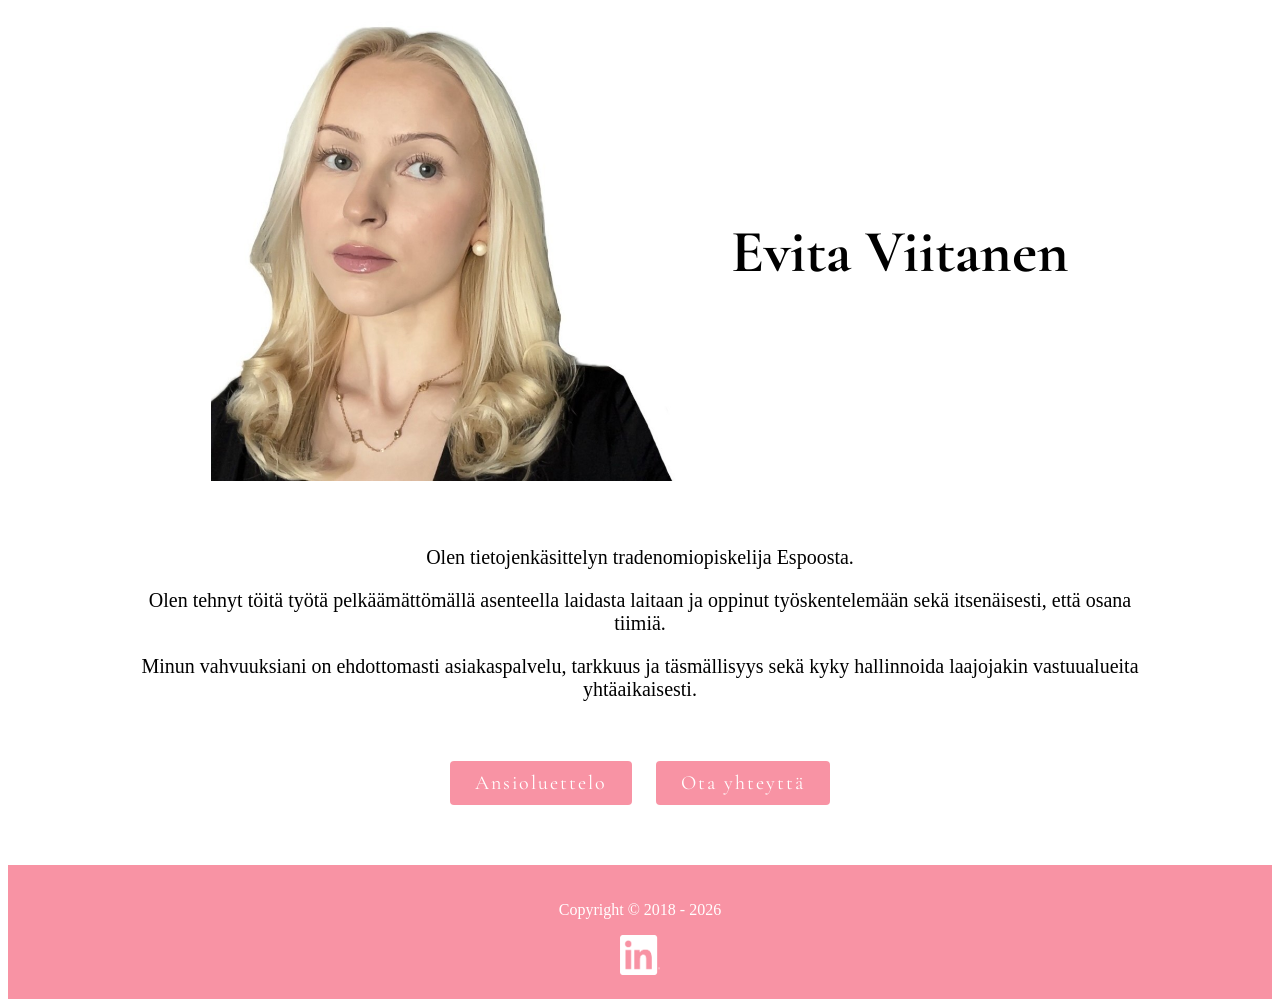
<file: index.html>
<!DOCTYPE html>
<html>

<head>
    <title>EVITA VIITANEN</title>
    <meta charset="UTF-8">
    <link rel="stylesheet" href="Tyyli verkkosivut.css">
    <link rel="preconnect" href="https://fonts.googleapis.com">
    <meta name="viewport" content="width=device-width, initial-scale=1.0">
</head>

<body>
    <header>
        <div class="row">
            <div class="column">
                <img src="Kuva.jpg" alt="Kuva">
            </div>
            <div class="column">
                <h1>Evita Viitanen</h1>
            </div>
        </div>
    </header>

    <section>

        <p>Olen tietojenkäsittelyn tradenomiopiskelija Espoosta. </p>

        <p>Olen tehnyt töitä työtä pelkäämättömällä asenteella laidasta laitaan ja oppinut työskentelemään sekä
            itsenäisesti, että osana tiimiä. </p>
        <p> Minun vahvuuksiani on ehdottomasti asiakaspalvelu, tarkkuus ja täsmällisyys
            sekä kyky hallinnoida laajojakin vastuualueita yhtäaikaisesti.</p>
    </section>

    <nav>

        <a href="Ansioluettelo.html" class="btn">Ansioluettelo</a>

        <a href="Ota yhteyttä.html" class="btn">Ota yhteyttä</a>

    </nav>


    <footer>
        <p>Copyright © 2018 - 2026</p>

        <a href="https://fi.linkedin.com/in/evita-viitanen-827501257" target="_blank" rel="noopener noreferrer">
            <img src="linkedin.png" alt="LinkedIn-profiili" class="linkedin-icon">
        </a>
    </footer>
    </footer>
</body>


</html>
</file>
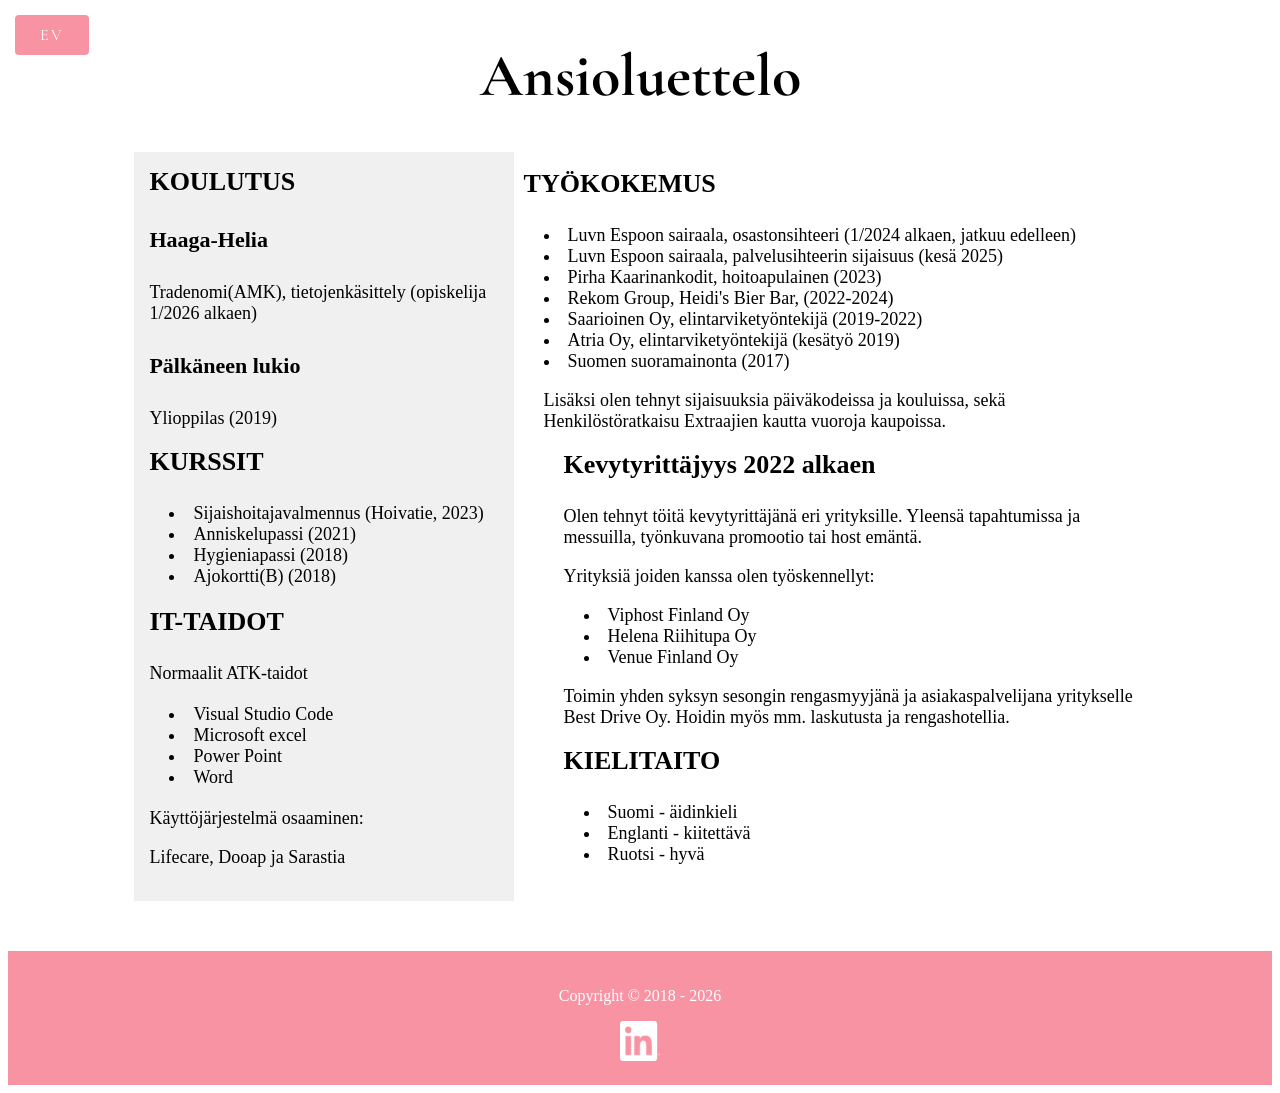
<file: Ansioluettelo.html>
<!DOCTYPE html>
<html>

<head>
    <title>Ansioluettelo</title>
    <meta charset="UTF-8">
    <link rel="stylesheet" href="Tyyli verkkosivut.css">
    <link rel="preconnect" href="https://fonts.googleapis.com">
    <meta name="viewport" content="width=device-width, initial-scale=1.0">
</head>

<body>
    <nav>
        <a href="index.html" class="btn back-btn">EV</a>
    </nav>

    <header class="Ansioluettelo">
        <h1>Ansioluettelo</h1>
    </header>

    <div class="row cv-row">
        <div class="column left">
            <h3>KOULUTUS</h3>
            <h4>Haaga-Helia</h4>
            <p>Tradenomi(AMK), tietojenkäsittely (opiskelija 1/2026 alkaen)</p>
            <h4>Pälkäneen lukio</h4>
            <p>Ylioppilas (2019)</p>

            <h3>KURSSIT</h3>
            <ul>
                <li>Sijaishoitajavalmennus (Hoivatie, 2023)</li>
                <li>Anniskelupassi (2021)</li>
                <li>Hygieniapassi (2018)</li>
                <li>Ajokortti(B) (2018)</li>
            </ul>

            <h3>IT-TAIDOT</h3>
            <p>Normaalit ATK-taidot</p>
            <ul>
                <li>Visual Studio Code</li>
                <li>Microsoft excel</li>
                <li>Power Point</li>
                <li>Word</li>
            </ul>
            <p>Käyttöjärjestelmä osaaminen:</p>
            <p>Lifecare, Dooap ja Sarastia</p>

            <p></p>

        </div>

        <div class="column right">
            <h3>TYÖKOKEMUS</h3>
            <ul>
                <li>Luvn Espoon sairaala, osastonsihteeri (1/2024 alkaen, jatkuu edelleen)</li>
                <li>Luvn Espoon sairaala, palvelusihteerin sijaisuus (kesä 2025)</li>
                <li>Pirha Kaarinankodit, hoitoapulainen (2023)</li>
                <li>Rekom Group, Heidi's Bier Bar, (2022-2024)</li>
                <li>Saarioinen Oy, elintarviketyöntekijä (2019-2022)</li>
                <li>Atria Oy, elintarviketyöntekijä (kesätyö 2019)</li>
                <li>Suomen suoramainonta (2017)</li>
                <p>Lisäksi olen tehnyt sijaisuuksia päiväkodeissa ja kouluissa, sekä Henkilöstöratkaisu Extraajien
                    kautta vuoroja kaupoissa.</p>
                <ul>

                    <h3>Kevytyrittäjyys 2022 alkaen</h3>
                    <p>Olen tehnyt töitä kevytyrittäjänä eri yrityksille. Yleensä tapahtumissa ja messuilla, työnkuvana
                        promootio tai host emäntä.</p>
                    <p>Yrityksiä joiden kanssa olen työskennellyt:</p>
                    <ul>
                        <li>Viphost Finland Oy</li>
                        <li>Helena Riihitupa Oy</li>
                        <li>Venue Finland Oy</li>
                    </ul>
                    <p>Toimin yhden syksyn sesongin rengasmyyjänä ja asiakaspalvelijana yritykselle Best Drive Oy.
                        Hoidin
                        myös mm. laskutusta ja rengashotellia.</p>
                    <h3>KIELITAITO</h3>
                    <ul>
                        <li>Suomi - äidinkieli</li>
                        <li>Englanti - kiitettävä</li>
                        <li>Ruotsi - hyvä</li>
                    </ul>
        </div>
    </div>


    <div class="content">


    </div>
    <footer>
        <p>Copyright © 2018 - 2026</p>
        <a href="https://fi.linkedin.com/in/evita-viitanen-827501257" target="_blank" rel="noopener noreferrer">
            <img src="linkedin.png" alt="LinkedIn-profiili" class="linkedin-icon">
        </a>
    </footer>
</body>


</html>
</file>
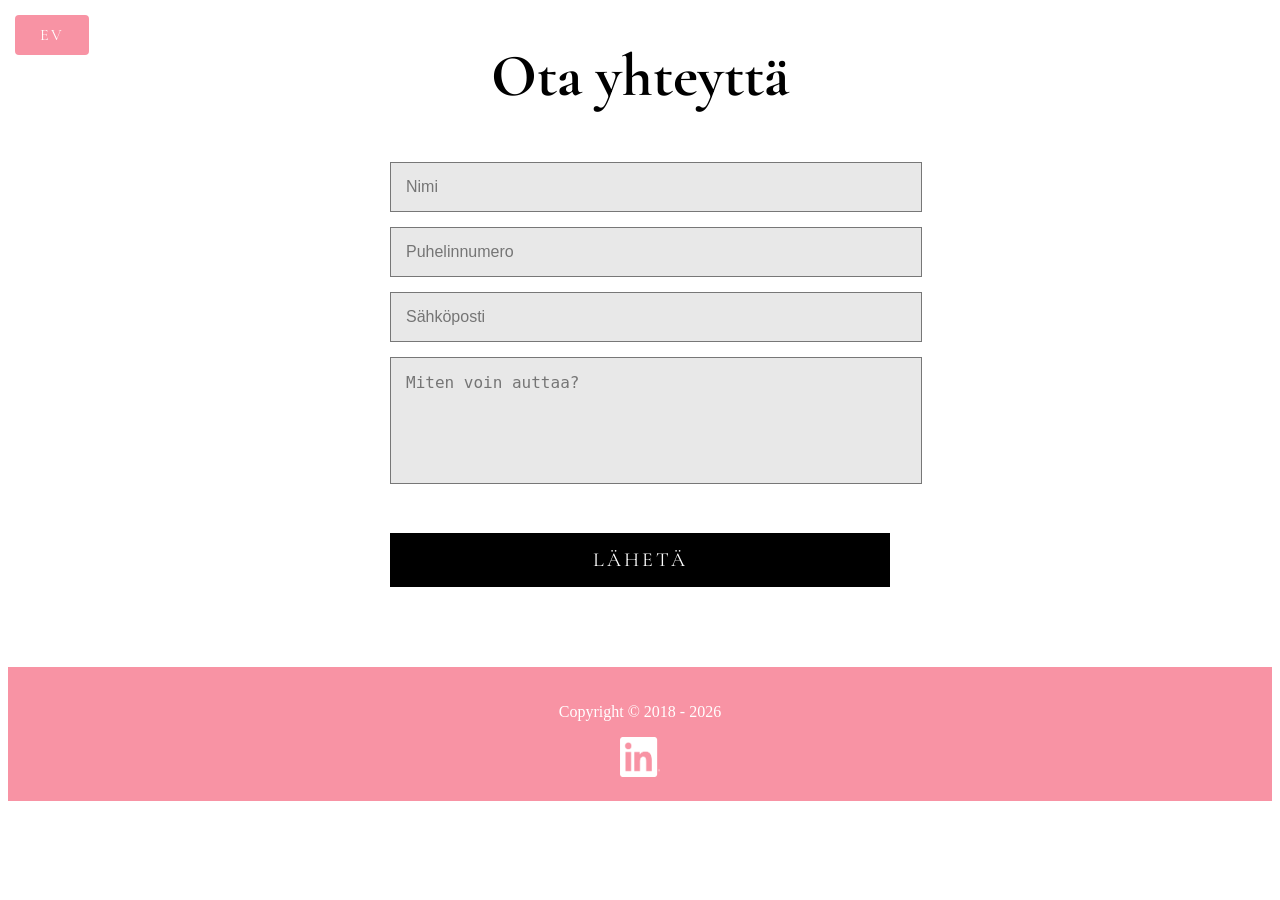
<file: Ota yhteyttä.html>
<!DOCTYPE html>
<html>

<head>
    <title>Ota yhteyttä</title>
    <meta charset="UTF-8">
    <link rel="stylesheet" href="Tyyli verkkosivut.css">
    <link rel="preconnect" href="https://fonts.googleapis.com">
    <meta name="viewport" content="width=device-width, initial-scale=1.0">
</head>

<body>

    <nav>
        <a href="index.html" class="btn back-btn">EV</a>
    </nav>


    <header class="Otayhteyttä">
        <h1>Ota yhteyttä</h1>
    </header>



    <form action=mailto:evita.viitanen@gmail.com method="post" enctype="text/plain" class="contact-form">

        <input type="text" name="Nimi" placeholder="Nimi" required>

        <input type="tel" name="Puhelinnumero" placeholder="Puhelinnumero">

        <input type="email" name="Sähköposti" placeholder="Sähköposti" required>

        <textarea name="Viesti" placeholder="Miten voin auttaa?" rows="5" required></textarea>

        <button type="submit">LÄHETÄ</button>

    </form>

    <div class="content">


    </div>
    <footer>
        <p>Copyright © 2018 - 2026</p>
        <a href="https://fi.linkedin.com/in/evita-viitanen-827501257" target="_blank" rel="noopener noreferrer">
            <img src="linkedin.png" alt="LinkedIn-profiili" class="linkedin-icon">
        </a>
    </footer>
</body>


</html>
</file>
<file: Tyyli verkkosivut.css>
@import url('https://fonts.googleapis.com/css2?family=Cormorant+Garamond:ital,wght@0,300..700;1,300..700&family=Playfair+Display:ital,wght@0,400..900;1,400..900&display=swap');



.row {
    display: flex;
    align-items: center;
    justify-content: center;
}


/*KUVA*/
.column img {
    width: 400px;
    height: auto;
}



/*NAPPI ETUSIVULLE*/
.back-btn {
    display: inline-block;
    padding: 14px 28px;
    border-radius: 4px;
    position: fixed;
    left: 5px;
    top: 5px;
    font-size: 18px;
}

.back-btn:hover {
    background-color: rgb(235, 120, 150);
    font-family: 'Cormorant Garamond', sans-serif;

}



/*OTSIKKO*/
h1 {
    font-size: 50px;
    font-family: 'Cormorant Garamond', sans-serif;
    width: 100%;
}

/*OTSIKKO 2*/
.Ansioluettelo h1 {
    font-size: 50px;
    text-align: center;
}

/*OTSIKKO 3*/
.Otayhteyttä h1 {
    font-size: 50px;
    text-align: center;
}

/*KUVATEKSTI*/
section {
    width: 50%;
    margin: auto;
    font-size: 20px;
    text-align: center;
    margin-top: 50px;
    margin-bottom: 50px;
}

/*CV TEKSTIT*/
.column {
    float: left;
    padding: 10px;
    font-size: 20px;
    text-align: left;
}


.left {
    width: 30%;
    background-color: #f0f0f0;
    padding: 15px;
    float: left;
    box-sizing: border-box;
    text-align: left;
}

.right {
    width: 50%;
    text-align: left;
    padding: 10px;
    box-sizing: border-box;
}


.row:after {
    content: "";
    display: table;
    clear: both;

}

ul {
    list-style-type: disc;
    padding-left: 20px;
    list-style-position: inside;
    text-align: left;
}

.cv-row h3 {
    margin-top: 0;
}


/*NAPIT SIVUIHIN*/
.btn {
    display: inline-block;
    background-color: rgb(248, 147, 164);
    color: white;
    padding: 14px 28px;
    text-decoration: none;
    font-family: 'Cormorant Garamond', sans-serif;
    font-size: 20px;
    letter-spacing: 2px;
    border-radius: 4px;
    transition: 0.3s;
    margin: 50px;
}

.btn:hover {
    background-color: rgb(230, 120, 140);
    font-family: 'Cormorant Garamond', sans-serif;
}

nav {
    text-align: center;
    margin-top: 40px;

}

/*OTA YHTEYTTÄ LOMAKE*/
.contact-form {
    width: 500px;
    margin: 50px auto;
}

.contact-form input,
.contact-form textarea {
    width: 100%;
    padding: 15px;
    margin-bottom: 15px;
    border: 1px solid #777;
    background-color: #e8e8e8;
    font-size: 16px;
}

.contact-form textarea {
    resize: none;
}

.contact-form button {
    width: 100%;
    padding: 15px;
    background: black;
    color: white;
    font-size: 20px;
    font-family: 'Cormorant Garamond', sans-serif;
    letter-spacing: 3px;
    border: none;
    cursor: pointer;
    margin-top: 30px;
    margin-bottom: 30px;
}

.contact-form button:hover {
    background: #333;
}

/*LOMAKE LOPPUU*/
/*ALAOSA VÄRI*/
footer {
    background-color: rgb(248, 147, 164);
    padding: 20px;
    margin-top: 50px;
}

/*ALAOSA TEKSTI*/
footer {
    text-align: center;
    color: white;

    .linkedin-icon {
        width: 40px;
        /* kuvakkeen leveys */
        height: 40px;
        /* kuvakkeen korkeus */
        transition: transform 0.2s;
        /* pieni hover-efekti */
    }

    .linkedin-icon:hover {
        transform: scale(1.1);
        /* suurentuu hiiren päälle */
        cursor: pointer;
        /* näyttää klikattavalta */
    }


}

@media only screen and (max-width: 767px) {
    section {
        width: 50%;
        font-size: 15px;
    }

    h1 {
        font-size: 25px;

    }

    .Ansioluettelo h1 {
        font-size: 25px;
        text-align: center;
    }

    .Otayhteyttä h1 {
        font-size: 25px;
        text-align: center;

    }

    nav .btn {
        display: inline-block;
        width: auto;
        padding: 5px 15px;
        margin: 5px;
    }

    .back-btn {
        padding: 4px 11px;
        font-size: 12px;
        max-width: 50px;
    }

    .cv-row {
        display: block;
    }

    .column {
        width: 80%;
        padding: 5px 0;
    }

    .left,
    .right {
        float: none;
    }

    .cv-row h3 {
        font-size: 20px;
    }

    .cv-row h4 {
        font-size: 18px;
    }

    .cv-row p,
    .cv-row li {
        font-size: 15px;
    }

    .contact-form {
        width: 60%;
    }

    .contact-form input,
    .contact-form textarea {
        font-size: 14px;
        padding: 8px;
    }

    .contact-form button {
        font-size: 14px;
        padding: 10px;
    }

    .column img {
        height: auto;
        max-width: 300px;
    }

}





@media only screen and (max-width: 1023px) {
    section {
        width: 60%;
        font-size: 18px;
    }

    h1 {
        font-size: 40px;

    }

    .Ansioluettelo h1 {
        font-size: 40px;
        text-align: center;
    }

    .Otayhteyttä h1 {
        font-size: 40px;
        text-align: center;

    }

    nav .btn {
        display: inline-block;
        width: auto;
        padding: 10px 25px;
        margin: 10px;
    }

    .back-btn {
        padding: 6px 12px;
        font-size: 14px;
        max-width: 50px;
    }

    .cv-row h3 {
        font-size: 22px;
    }

    .cv-row h4 {
        font-size: 20px;
    }

    .cv-row p,
    .cv-row li {
        font-size: 16px;
    }


}




@media only screen and (min-width: 1024px) {
    section {
        width: 80%;
        font-size: 20px;
    }

    h1 {
        font-size: 60px;

    }

    .Ansioluettelo h1 {
        font-size: 60px;
        text-align: center;
    }

    .Otayhteyttä h1 {
        font-size: 60px;
        text-align: center;

    }

    nav .btn {
        display: inline-block;
        width: auto;
        padding: 10px 25px;
        margin: 10px;
    }

    .back-btn {
        padding: 8px 15px;
        font-size: 16px;
        max-width: 50px;
        text-align: center;
    }

    .cv-row h3 {
        font-size: 26px;
    }

    .cv-row h4 {
        font-size: 22px;
    }

    .cv-row p,
    .cv-row li {
        font-size: 18px;
    }

    .column img {
        height: auto;
        min-width: 500px;
    }

}
</file>
